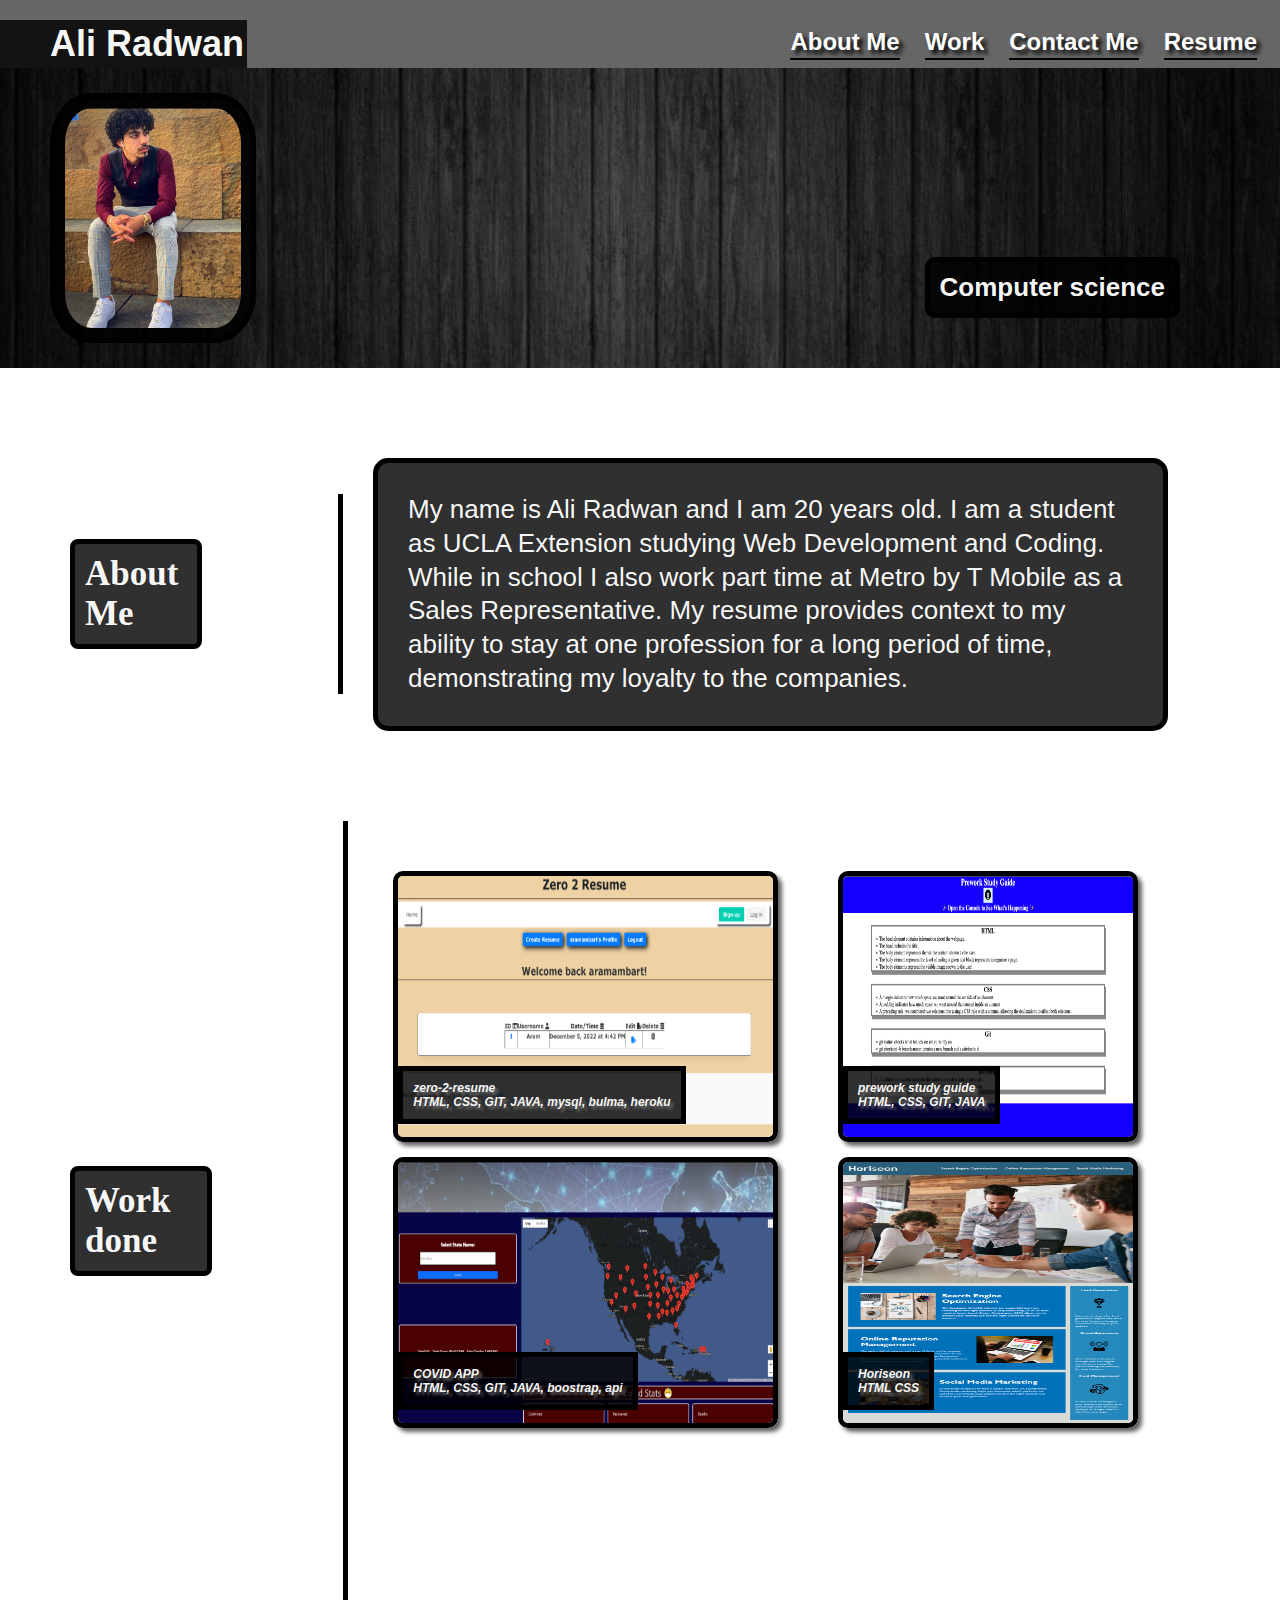
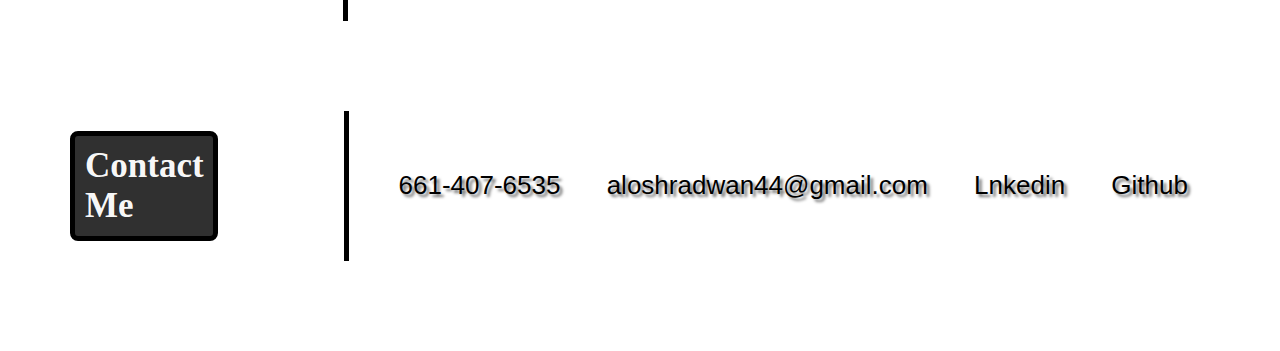
<file: index.html>
<!DOCTYPE html>
<html lang="en">
  <head>
    <meta charset="UTF-8" />
    <meta http-equiv="X-UA-Compatible" content="IE=edge" />
    <meta name="viewport" content="width=device-width, initial-scale=1.0" />
    <title>Ali Radwan portfolio</title>
    <link rel="stylesheet" href="./Assets/css/style.css" />
  </head>

  <body>
    <!--Header-->
    <header>
      <section class="head">
        <h1>Ali Radwan</h1>
        <nav>
          <ul>
              <!--List item elements-->
                <li>
                        <a href="#about-me">About Me</a>   
                    </li>
                    <li>
                        <a href="#work">Work</a>   
                    </li>
                    <li>
                        <a href="#contact-me">Contact Me</a>   
                    </li>
                    <li>
                        <a href="./resume.html">Resume</a>   
                    </li>    
            
          </ul>
        </nav>
      </section>
    </header>

  <!--main-->
<main>
      <figure class="hero">
      <img src="./Assets/images/IMG_7177.jpeg" id="Ali" alt="EMPLOYEE PHOTO">
      <figcaption id="subtitle">Computer science</figcaption>
      </figure>    

         <!-- About section -->
      <section id="about-me" class="about">
        <div class="flex">
              <h2 class="section-title">About Me</h2>
        </div>
        <div class="step-info">
          <div class="border1">
          </div>
          <div class="step-text">
        <p>
          My name is Ali Radwan and I am 20 years old. I am a student as UCLA Extension studying Web Development and Coding. While in school I also work part time at Metro by T Mobile as a Sales Representative. My resume provides context to my ability to stay at one profession for a long period of time, demonstrating my loyalty to the companies.
          
          
          
          
          
          
          
          <!-- and I live with my family.
          My sport is football, I also love swimming and going to the gym every
          day. I am a lazy person that love to sit on the computer all the time. I recently graduated from high
          school. I'm in a coding bootcamp right now. I really enjoyed it. I had
          no idea about programming before I joined this class. But now I have
          some sort of info on this that I really like now. -->
          
        </p>
        </div>
      </section>

         <!-- Work section -->
      <section>
        <section id="work" class="about">
          <div class="flex-row ">
            <h2 class="section-title">Work done</h2> 
          </div>
          <div class="step-info">
            <div class="border2">
            </div>
            <div class="container">
              <div class="items">                       
             
                <figure class="item-1">
                  <a href="https://alisradwan.github.io/Challenge1-horiseon/">
                    <img src="./Assets/images/horiseon.png" class="item_img" alt="Challenge1-horiseon">
                    <figcaption class="title">Horiseon</br>HTML CSS</figcaption>
                  </a>
                </figure>
            
                <figure class="item-2">
                  <a href="https://alisradwan.github.io/prework-study-guide/">
                    <img src="./Assets/images/Screen Shot 2022-08-24 at 5.16.10 PM.png" class="item_img" alt="prework study guide">
                    <figcaption class="title">prework study guide</br> HTML, CSS, GIT, JAVA</figcaption>
                    </a>
                    </figure>

                    <figure class="item-3">
                      <a href="https://alisradwan.github.io/COVID-APP/">
                        <img src="./Assets/images/Screen Shot 2022-10-24 at 11.47.46 PM.png" class="item_img" alt="COVID-APP">
                        <figcaption class="title">COVID APP</br> HTML, CSS, GIT, JAVA, boostrap, api</figcaption>
                        </a>
                        </figure>
                        
                         <figure class="item-4">
                      <a href="https://zero-2-resume.herokuapp.com/">
                        <img src="./Assets/images/dashboard.png" class="item_img" alt="zero-2-resume">
                        <figcaption class="title">zero-2-resume</br> HTML, CSS, GIT, JAVA, mysql, bulma, heroku</figcaption>
                        </a>
                        </figure>

              </div>
          </div>
      </div>


      </section>



    </main>

    <footer>
             <!-- Contact me section -->
      <section id="contact-me" class="about">

    <div class="flex-row">
          <h2 class="section-title">Contact Me</h2> 
    </div>
    <div class="step-info">
    <div class="border3">
    </div>

<nav class="contact-info">
  <ul>
           <!--List item elements-->
        <li>
                <a href="#phone">661-407-6535</a>   
            </li>
            <li>
                <a href="#gmail">aloshradwan44@gmail.com</a>   
            </li>
            <li>
                <a href="https://www.linkedin.com/in/ali-radwan-5b510124b/">Lnkedin</a>   
            </li>
            <li>
              <a href="https://github.com/alisradwan/Professional-Portfolio">Github</a>
            </li>
         
  </ul>
</nav>



      </section>
    </footer>
  </body>
</html>
</file>
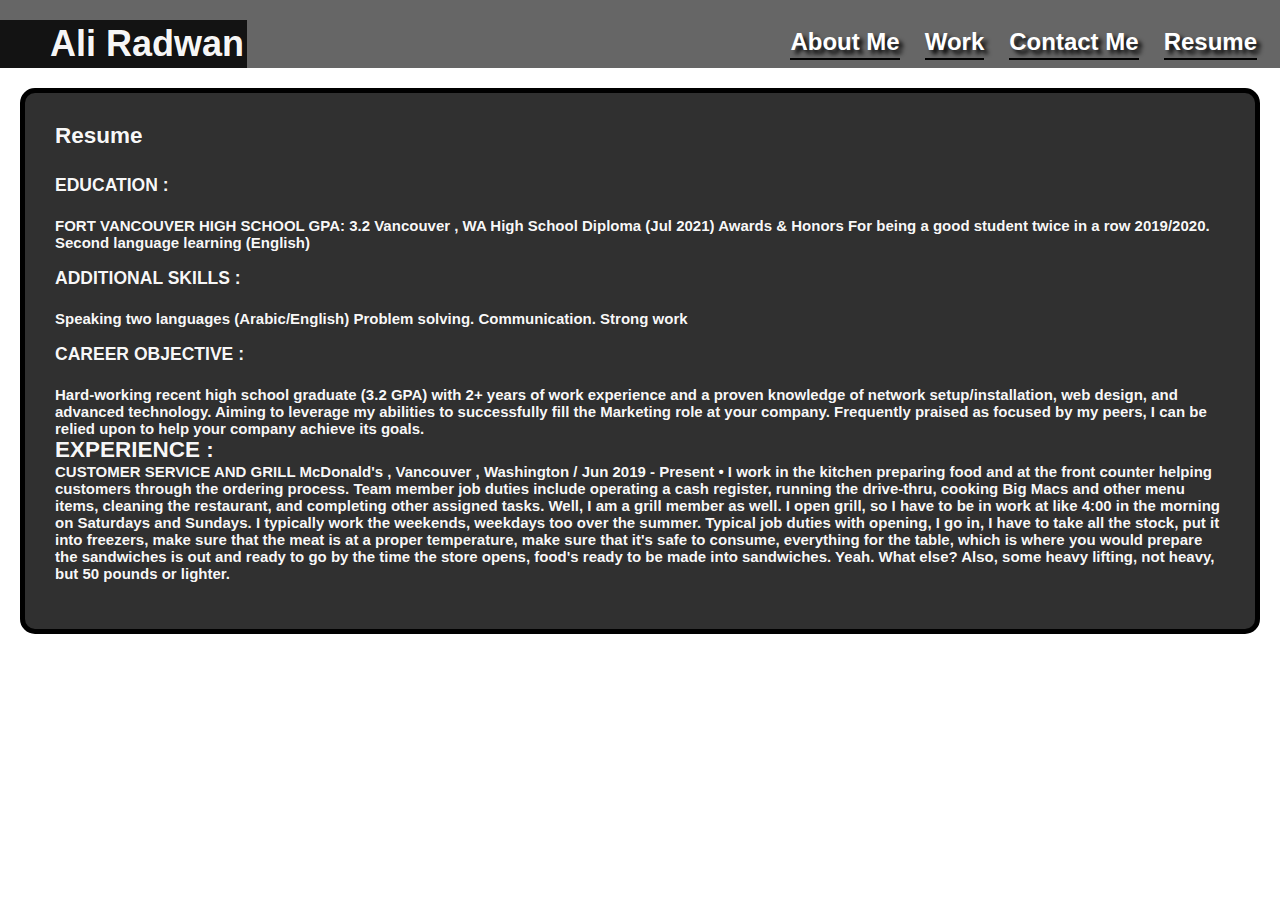
<file: resume.html>
<!DOCTYPE html>
<html lang="en">
    <head>
        <meta charset="UTF-8"/>
        <meta name="viewport" content="width=device-width, initial-scale=1.0" />
        <title>Ali Radwan Portfolio :resume</title>
        <link rel ="stylesheet" href="./Assets/css/style.css">
    </head>
    <body>
        <!--Header-->
        <header>
          <section class="head">
            <h1>Ali Radwan</h1>
            <nav>
                <!--Unordered list elements-->
                <ul>
                    <!--List item elements-->
                    <li>
                        <a href="./index.html#about-me">About Me</a>   
                    </li>
                    <li>
                        <a href="./index.html#work">Work</a>   
                    </li>
                    <li>
                        <a href="./index.html#contact-me">Contact Me</a>   
                    </li>
                    <li>
                        <a href="./resume.html">Resume</a>   
                    </li>                    
                </ul>
            </nav>
            </section>
        </header>

        <section class="resume">
            <h2>Resume</br></br></h2>
            <p>
              <h3>EDUCATION : </br></br></h3>
              FORT VANCOUVER HIGH SCHOOL GPA: 3.2 Vancouver , WA
              High School Diploma (Jul 2021) Awards & Honors For being a good student twice
              in a row 2019/2020. Second language learning (English)</br></br>
            </p>
            <p>
                <h3>ADDITIONAL SKILLS : </br></br></h3>
                Speaking two languages (Arabic/English) Problem solving. Communication. Strong work
                </br></br> 
            </p>
            <p>
                <h3>CAREER OBJECTIVE : </br></br></h3>
                Hard-working recent high school graduate (3.2 GPA) with 2+ years of work experience and a proven knowledge of network setup/installation, web design, and advanced technology. Aiming to leverage my abilities to successfully fill the Marketing role at your company. Frequently praised as focused by my peers, I can be relied upon to help your company achieve its goals.
            </pr></pr>

            <h2>EXPERIENCE : </br></h2>
            CUSTOMER SERVICE AND GRILL
            McDonald's , Vancouver , Washington / Jun 2019 - Present
            • I work in the kitchen preparing food and at the front counter helping customers through the ordering process. Team member job duties include operating a cash register, running the drive-thru, cooking Big Macs and other menu items, cleaning the restaurant, and completing other assigned tasks. Well, I am a grill member as well. I open grill, so I have to be in work at like 4:00 in the morning on Saturdays and Sundays. I typically work the weekends, weekdays too over the summer. Typical job duties with opening, I go in, I have to take all the stock, put it into freezers, make sure that the meat is at a proper temperature, make sure that it's safe to consume, everything for the table, which is where you would prepare the sandwiches is out and ready to go by the time the store opens, food's ready to be made into sandwiches. Yeah. What else? Also, some heavy lifting, not heavy, but 50 pounds or lighter.</br></br>
              
            </p>
        </section>
    </body>
    </html>
</file>
<file: Assets/css/style.css>
:root {
  --header: rgba(0, 0, 0, 0.81);
  --title: #fefefef7;
  --border: rgb(0, 0, 0);
}

* {
  box-sizing: border-box;
  margin: 0;
  padding: 0;
}
/* apply styles to <body> */
body {
  color: var(--border);
  font-family: "Trebuchet MS", "Lucida Sans Unicode", "Lucida Grande",
    "Lucida Sans", Arial, sans-serif;
  background-color: #ffffff;
}
a {
  text-decoration: none;
  color: black;
  text-shadow: 3px 3px 3px rgb(114, 114, 114);
}

.head {
  padding-top: 20px;
  font-family: "Trebuchet MS", "Lucida Sans Unicode", "Lucida Grande",
    "Lucida Sans", Arial, sans-serif;
  background-color: #494a49d7;
  display: flex;
  justify-content: space-between;
  position: sticky;
  overflow: hidden;
  flex-wrap: wrap;
}

section h1 {
  display: flex;
  align-items: center;
  background-color: var(--header);
  color: var(--title);
  font-weight: bold;
  font-size: 36px;
  margin: 0px;
  padding: 3px 3px 3px 50px;
}

header nav {
  margin-right: 20px;
  font-family: "Gill Sans", "Gill Sans MT", Calibri, "Trebuchet MS", sans-serif;
  font-size: 24px;
  display: flex;
  justify-content: flex-end;
}

header nav ul {
  display: flex;
  flex-wrap: wrap;
  justify-content: space-between;
  align-items: center;
  list-style: none;
  padding: 3px 3px 3px 50px;
}

header nav ul li {
  display: inline-block;
  margin-left: 25px;
  border-bottom: 2px solid;
  padding-bottom: 2px;
}

header nav ul li a {
  color: white;
  cursor: pointer;
  text-decoration: none;
  font-weight: 600;
  text-shadow: 4px 4px 4px black;
}

/*apply style to hero image*/
.hero {
  height: 300px;
  background-image: url(../images/wooden\ android-iphone-desktop-hd-backgrounds-wallpapers-1080p-4k-8vr6o.jpg);
  background-size: cover;
  background-position: center;
  flex-wrap: wrap;
  position: relative;
}

/*Add employees photo*/

#Ali {
  height: 250px;
  padding: 10px;
  border-radius: 20%;
  position: absolute;
  top: 25px;
  left: 50px;
  border: 5px solid var(--border);
  background-color: var(--header);
}

#subtitle {
  position: absolute;
  right: 100px;
  bottom: 50px;
  padding: 10px;
  border: solid 5px var(--border);
  border-radius: 10px;
  color: var(--title);
  background-color: var(--header);
  font-size: 26px;
  font-weight: bold;
}

.title {
  font-family: "Trebuchet MS", "Lucida Sans Unicode", "Lucida Grande",
    "Lucida Sans", Arial, sans-serif;
  position: absolute;
  margin-left: 5px;
  margin-top: -80px;
  font-size: 12px;
  font-style: italic;
  font-weight: bold;
  padding: 10px;
  color: var(--title);
  border: solid 5px var(--border);
  background-color: var(--header);
}

/*Work section style*/
.about {
  display: flex;
  flex-wrap: wrap;
  justify-content: space-between;
  margin: 90px 50px;
  width: 85%;
  align-items: center;
}

.flex {
  display: flex;
  justify-content: left;
}

.section-title {
  font-size: 35px;
  font-family: cursive;
  color: var(--title);
  margin: 20px;
  width: 60%;
  border: 5px solid var(--border);
  background-color: var(--header);
  font-weight: bold;
  padding: 10px;
  border-radius: 8px;
}

.step-info {
  flex: 2 20%;
  display: flex;
  flex-wrap: wrap;
  align-items: center;
}

.border1 {
  border-right: 5px solid var(--border);
  height: 200px;
  flex: 2 1%;
}

.step-text {
  flex: 25;
}

.step-text p {
  color: var(--title);
  font-size: 26px;
  text-align: left;
  line-height: 1.3;
  margin-left: 30px;
  width: 100%;
  background-color: var(--header);
  border: solid 5px var(--border);
  padding: 30px;
  border-radius: 15px;
}

.border2 {
  border-right: 5px solid var(--border);
  height: 800px;
  flex: 2 5%;
}

/*About section style*/

.border3 {
  border-right: 5px solid var(--border);
  height: 150px;
  flex: 2 5%;
}

.contact-info {
  flex: 150;
}

.contact-info ul {
  display: flex;
  flex-wrap: wrap;
  justify-content: space-between;
  align-items: left;
  list-style: none;
  margin-left: 50px;
  width: 100%;
  font-size: 26px;
}

.contact-info ul li a :hover {
  margin: 0 30px;
  font-size: 18px;
  color: var(--title);
  text-decoration: none;
  border-bottom: 3px solid var(--border);
  padding-bottom: 2px;
}

.container {
  display: flex;
  justify-content: space-between;
  align-items: center;
  margin-left: 15px;
  width: 80%;
  flex: 80;
}

.items {
  display: grid;
  grid-template-columns: repeat(4, 1fr);
  grid-template-rows: repeat(5, 10vw);
  grid-gap: 15px;
  margin-left: 30px;
}

.item_img {
  position: relative;
  width: 100%;
  height: 100%;
  object-fit: fill;
  border: solid 5px var(--border);
  box-shadow: 4px 4px 4px rgb(100, 100, 100);
  border-radius: 10px;
}

.item_img:hover {
  box-shadow: 4px 4px 4px rgb(251, 0, 0);
}
header nav ul li a:hover {
  text-shadow: 4px 4px 4px rgb(251, 0, 0);
}
a:hover {
  text-shadow: 4px 4px 4px rgb(251, 0, 0);
}

.item-4 {
  grid-row-start: 3;
  grid-row-end: 1;
  position: relative;
}

.item-3 {
  grid-column-start: 1/2;
  grid-column-end: 1;
  grid-row-start: 3;
  grid-row-end: 5;
  position: relative;
}

.item-2 {
  grid-column-start: 4;
  grid-column-end: 25;
  grid-row-start: 1;
  grid-row-end: 3;
}
.item-1 {
  grid-column-start: 25;
  grid-column-end: 4;
  grid-row-start: 5;
  grid-row-end: 3;
}

.resume {
  color: var(--title);
  font-size: 15px;
  background-color: var(--header);
  border: solid 5px var(--border);
  padding: 30px;
  border-radius: 15px;
  font-weight: bold;
  margin: 20px;
}

/*Code for media query*/
/*Code for media query*/

@media screen and (max-width: 980px) {
  .head {
    padding-bottom: 10px;
    justify-content: center;
  }

  section h1 {
    width: 100%;
    justify-content: center;
  }

  header nav ul {
    margin-top: 20px;
    width: 100%;
    justify-content: center;
    flex-direction: row;
    line-height: 1.5;
  }

  header nav ul li a {
    font-size: 16px;
    font-weight: bold;
  }

  .hero {
    background-size: cover;
  }

  .border1 {
    height: 350px;
  }

  .border2 {
    height: 280px;
  }
  .container {
    width: 100%;
  }
  .contact-info ul {
    width: 100%;
    justify-content: left;
    flex-direction: column;
  }

  .contact-info ul li a {
    font-size: 18px;
    line-height: 2;
    font-weight: bold;
  }

  a {
    text-decoration: none;
  }

  .border3 {
    height: 180px;
  }

  figcaption {
    margin-left: 5px;
    margin-top: -45%;
    font-size: 5px;
  }
}

@media screen and (max-width: 768px) {
  /* on tablets, set columns to only be 50% of the width and not grow */
  .items {
    display: block;
  }

  .title {
    font-size: 8px;
  }
  /* on tablets, set columns to only be 50% of the width and not grow */
  p {
    font-size: 13px;
    justify-content: ceter;
  }
  .section-title {
    font-size: 20px;
    justify-content: center;
  }
  #Ali {
    margin-left: 60px;
    height: 200px;
  }
  #subtitle {
    font-size: 20px;
    bottom: 8px;
  }
}
</file>
